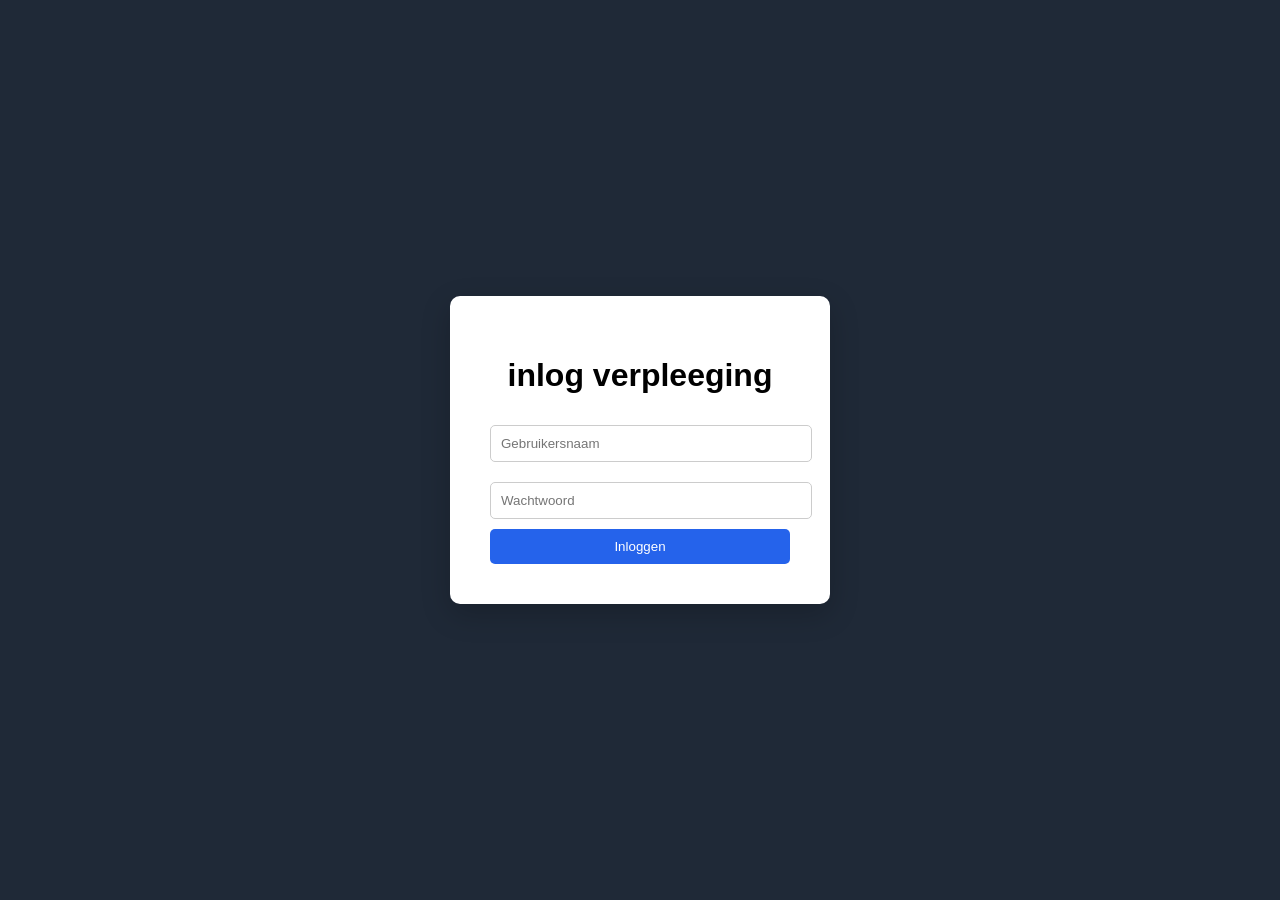
<file: Index.html>
<!DOCTYPE html>
<html lang="nl">
<head>
<meta charset="UTF-8">
<title>Dokter Portaal</title>
<link rel="stylesheet" href="css/style.css">
</head>

<body class="login-body">

<div class="login-container">

<h1>inlog verpleeging</h1>



  

  


<input type="text" placeholder="Gebruikersnaam">
<input type="password" placeholder="Wachtwoord">

<a href="dashboard.html">
<button class="login-btn">Inloggen</button>
</a>

</div>

</body>
</html>
</file>
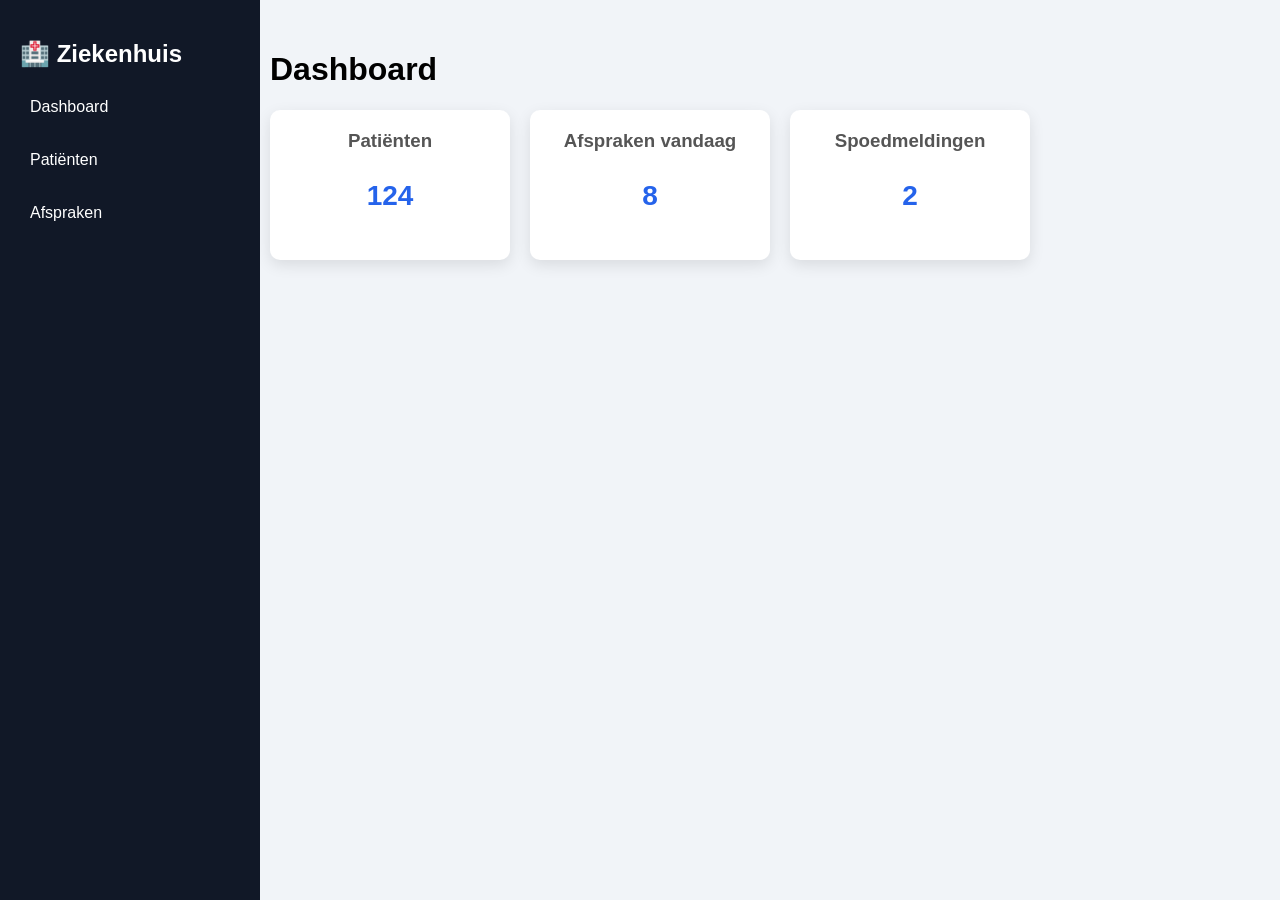
<file: Dashboard.html>
<!DOCTYPE html>
<html lang="nl">
<head>
<meta charset="UTF-8">
<title>Dashboard</title>
<link rel="stylesheet" href="css/style.css">
</head>

<body>

<div class="sidebar">

<h2>🏥 Ziekenhuis</h2>

<a href="dashboard.html">Dashboard</a>
<a href="paginas/patienten.html">Patiënten</a>
<a href="paginas/afspraken.html">Afspraken</a>

</div>

<div class="content">

<h1>Dashboard</h1>

<div class="dashboard-cards">

<div class="card">
<h3>Patiënten</h3>
<p>124</p>
</div>

<div class="card">
<h3>Afspraken vandaag</h3>
<p>8</p>
</div>

<div class="card">
<h3>Spoedmeldingen</h3>
<p>2</p>
</div>

</div>

</div>

</body>
</html>
</file>
<file: css/style.css>
body{
margin:0;
font-family:Segoe UI, Arial;
background:#f1f4f8;
}

/* LOGIN */

.login-body{
display:flex;
justify-content:center;
align-items:center;
height:100vh;
background:#1f2937;
}

.login-container{
background:white;
padding:40px;
border-radius:10px;
box-shadow:0 10px 30px rgba(0,0,0,0.2);
text-align:center;
width:300px;
}

.login-container input{
width:100%;
padding:10px;
margin:10px 0;
border:1px solid #ccc;
border-radius:5px;
}

.login-btn{
background:#2563eb;
color:white;
border:none;
padding:10px;
width:100%;
border-radius:5px;
cursor:pointer;
}

/* SIDEBAR */

.sidebar{
position:fixed;
width:220px;
height:100%;
background:#111827;
color:white;
padding:20px;
}

.sidebar a{
display:block;
color:white;
text-decoration:none;
margin-top:15px;
padding:10px;
border-radius:5px;
}

.sidebar a:hover{
background:#2563eb;
}

/* CONTENT */

.content{
margin-left:240px;
padding:30px;
}

/* DASHBOARD CARDS */

.dashboard-cards{
display:flex;
gap:20px;
}

.card{
background:white;
padding:20px;
border-radius:10px;
box-shadow:0 5px 15px rgba(0,0,0,0.1);
width:200px;
text-align:center;
}

.card h3{
margin:0;
color:#555;
}

.card p{
font-size:28px;
font-weight:bold;
color:#2563eb;
}
</file>
